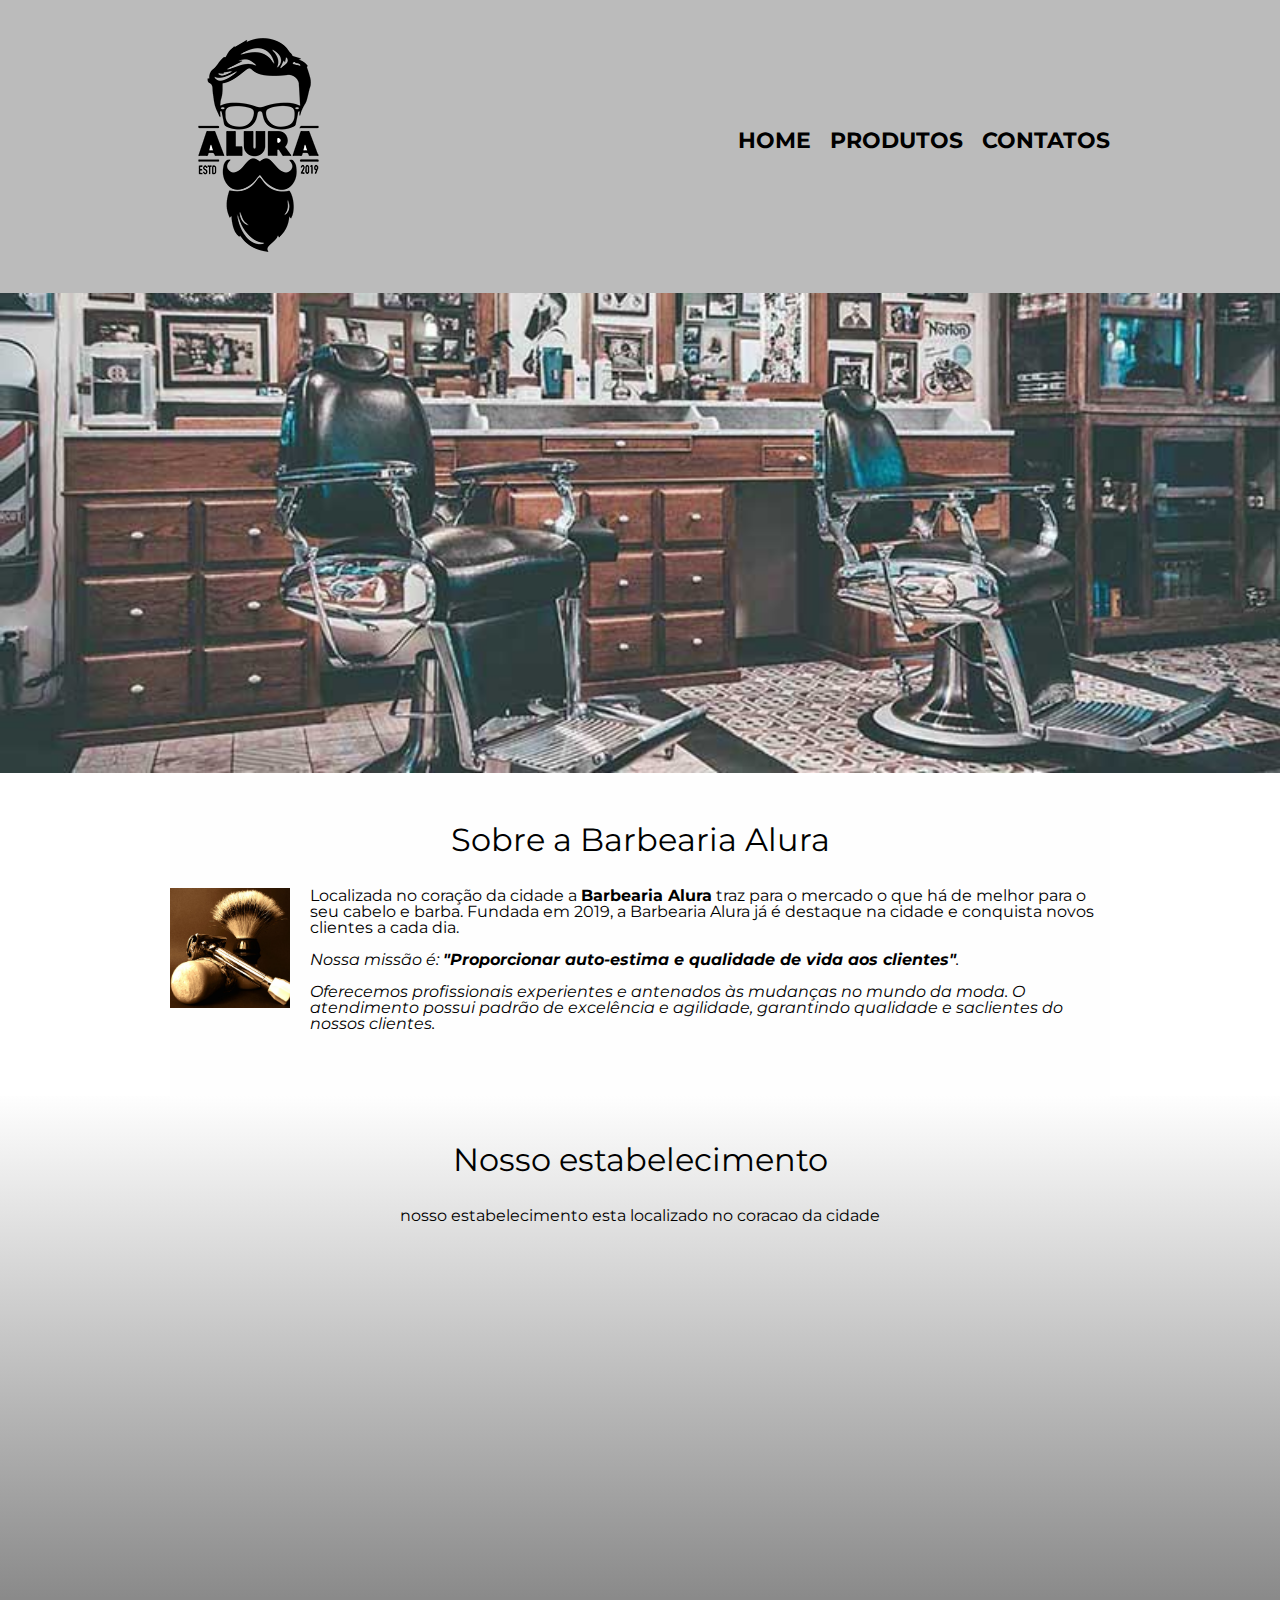
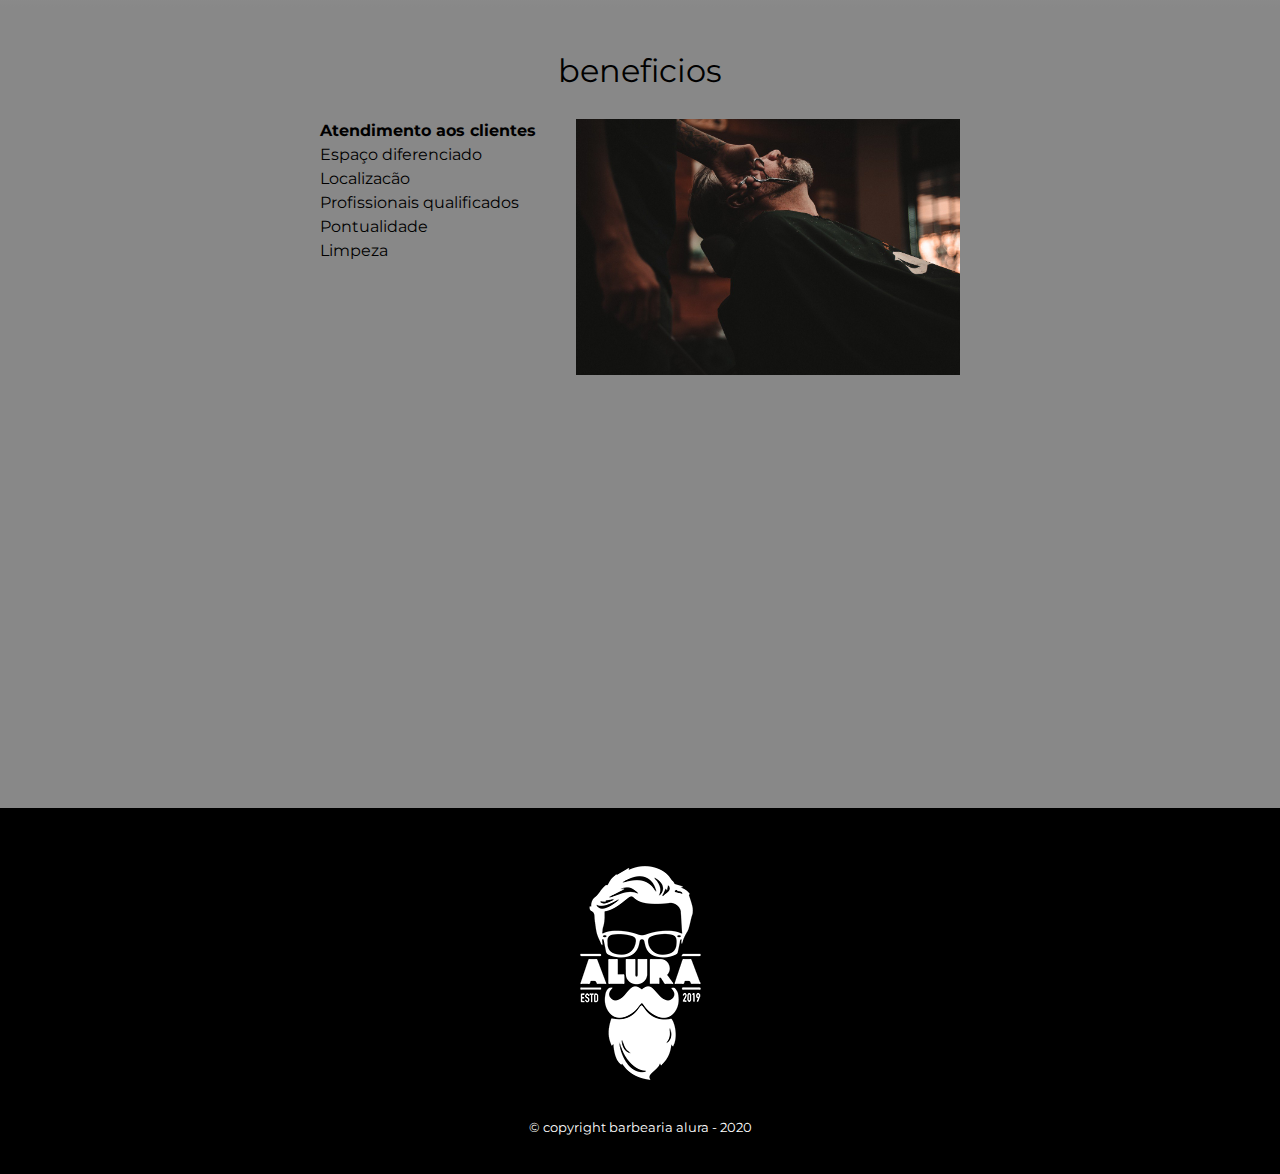
<file: index.html>
<!DOCTYPE html>             
<html lang='pt-br'>
     <head>

         	<meta charset="UTF-8">
         	<title>barbearia alura</title>

          <link href="https://fonts.googleapis.com/css?family=Montserrat&display=swap" rel="stylesheet">
          <link rel="stylesheet" href="reset.css">
          <link rel="stylesheet" href="style.css">

     </head>

     <body> 

          
         <header>
              <div class="caixa">
                  <h1><img src="imagens/logo.png"></h1>

                  <nav>
                    <ul>
                      <li><a href="index.html">home</a></li>
                      <li><a href="produtos.html">produtos</a></li>
                      <li><a href="contato.html">contatos</a></li>
                    </ul>
                  </nav>
                </div>
         </header>
              
              <img class="banner" src="imagens/banner.jpg">

          <main>
          
          <section class="principal">
               <h2 class="titulo-principal"> Sobre a Barbearia Alura</h2>

               <img class="utensilios" src="imagens/utensilios.jpg" alt="utensilios de um barbeiro">

               <p>Localizada no coração da cidade a <STRONG>Barbearia Alura</STRONG> traz para o mercado o que há de melhor para o seu cabelo e barba. Fundada em 2019, a Barbearia Alura já é destaque na cidade e conquista novos clientes a cada dia.</p>

               <p id="missao"><em>Nossa missão é: <strong>"Proporcionar auto-estima e qualidade de vida aos clientes"</strong><em>.</p>

               <P>Oferecemos profissionais experientes e antenados às mudanças no mundo da moda. O atendimento possui padrão de excelência e agilidade, garantindo qualidade e saclientes do nossos clientes.</P>
          
          </section>

         <section class="mapa">
              <h3 class="titulo-principal">Nosso estabelecimento</h3>
              <p>nosso estabelecimento esta localizado no coracao da cidade</p>
          
        <div class="mapa-conteudo">
          <iframe src="https://www.google.com/maps/embed?pb=!1m18!1m12!1m3!1d3656.448598130898!2d-46.634653385383224!3d-23.588239368469686!2m3!1f0!2f0!3f0!3m2!1i1024!2i768!4f13.1!3m3!1m2!1s0x94ce5a2b2ed7f3a1%3A0xab35da2f5ca62674!2sCaelum%20-%20Escola%20de%20Tecnologia!5e0!3m2!1spt-BR!2sbr!4v1592229195870!5m2!1spt-BR!2sbr" width="100%" height="300" frameborder="0" style="border:0;" allowfullscreen="" aria-hidden="false" tabindex="0"></iframe> 
        </div> 
         </section>
          
            <section class="beneficios">	
                 <h3 class="titulo-principal">beneficios</h3>
               
                 <div class="conteudo-beneficios">
                     <ul class="lista-beneficios">
                        <li class="itens">Atendimento aos clientes</li>
                        <li class="itens">Espaço diferenciado</li>
                        <li class="itens">Localizacão</li>
                        <li class="itens">Profissionais qualificados</li>
                        <li class="itens">Pontualidade</li>
                        <li class="itens">Limpeza</li>
                    </ul><img src="imagens/beneficios.jpg" class="imagens-beneficios">
                 </div>

              <div class="video">
                <iframe width="560" height="315" src="https://www.youtube.com/embed/wcVVXUV0YUY" frameborder="0" allow="accelerometer; autoplay; encrypted-media; gyroscope; picture-in-picture" allowfullscreen></iframe>
              </div>

            <section>

         </main>

         <footer>
                <img src="imagens/logo-branco.png">
                <p class="copyright">&copy; copyright barbearia alura - 2020

           </footer>
     </body>
      
     
	
</html>
</file>
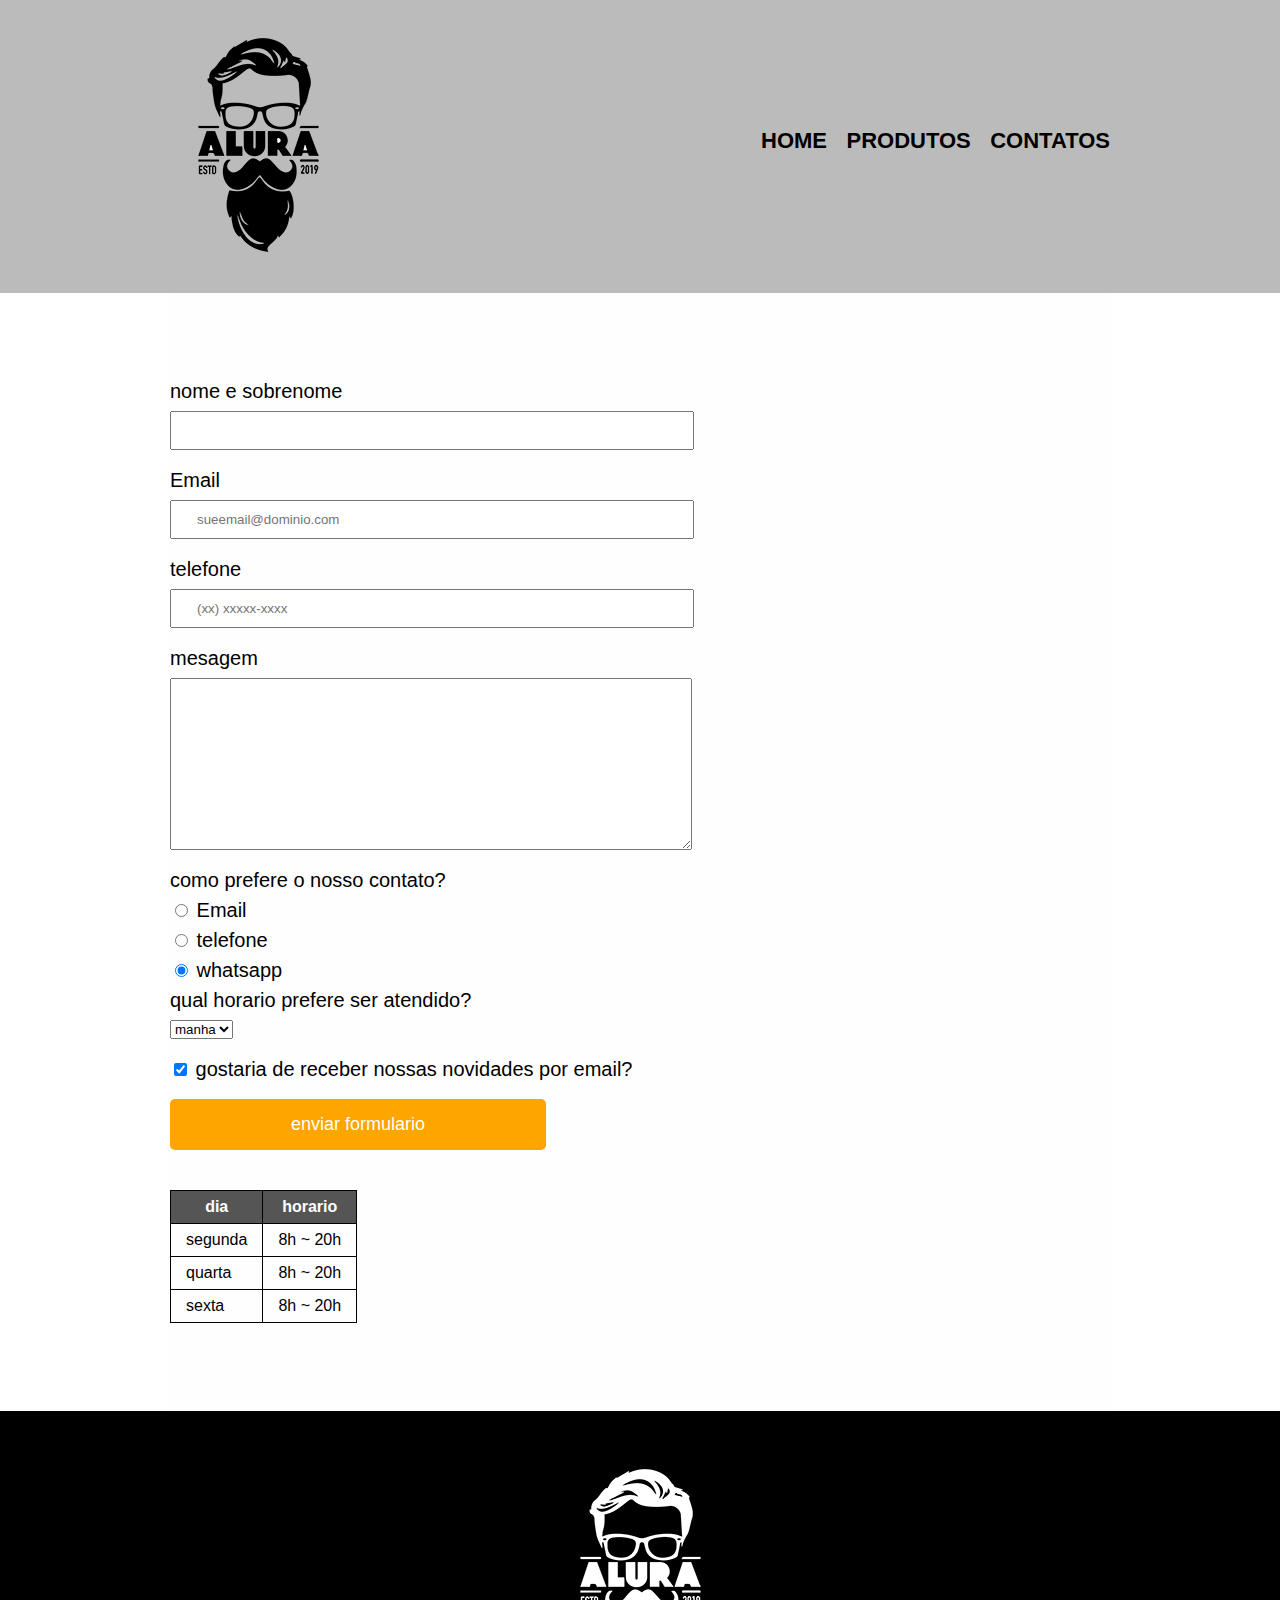
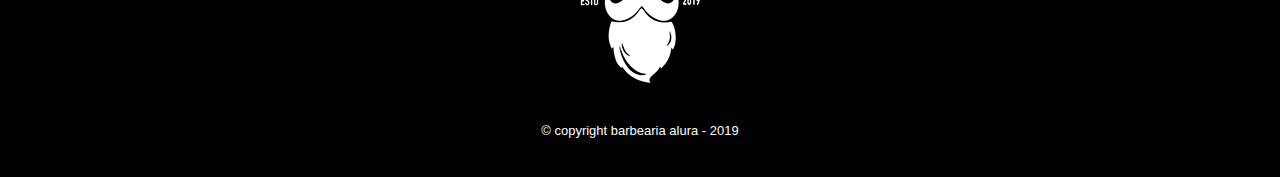
<file: contato.html>
<!DOCTYPE html>
<html>
     <head>
           <meta charset="UTF 8">
           <title>contato - barbearia alura</title>

           <link rel="stylesheet" href="reset.css">
           <link rel="stylesheet" href="style.css">
     </head>
     <body>
           <header>
           	  <div class="caixa">
               		<h1><img src="imagens/logo.png" alt="logo da barbearia alura"></h1>

               		<nav>
	               		<ul>

		                   <li><a href="index.html">home</a></li>
		                   <li><a href="produtos.html">produtos</a></li>
		                   <li><a href="contato.html">contatos</a></li>

	               		</ul>
	               	</nav>
               	</div>
           </header>

           <main class="principal">
               <form>
                   <label for="nomesobrenome">nome e sobrenome</label>
                   <input type="text" id="nomesobrenome" class="imput-padrao" required>

                   <label for="Email">Email</label>
                   <input type="Email" id="email" class="imput-padrao" required placeholder="sueemail@dominio.com">
                  

                   <label for="telefone">telefone</label>
                   <input type="tel" id="telefone" class="imput-padrao" required placeholder="(xx) xxxxx-xxxx"> 

                   <label for="mensagem">mesagem</label>
                   <textarea cols="70" rows="10" id="mesagem" class="imput-padrao" required=></textarea>

 
              <fieldset>
                        <legend>como prefere o nosso contato?</legend>
                        <label for="radio-email"><input type="radio" name="contato" value="email" id="radio-email">
                         Email</label>
                         
                        <label for="radio-telefone"><input type="radio" name="contato" value="telefone" id="radio-telefone"> telefone</label>
              
                        <label for="radio-whatsapp" ><input type="radio"  name="contato" velue="whatsapp" id="radio-whatsapp" checked> whatsapp</label>   
              </fieldset>

              <fieldset>
                        <legend>qual horario prefere ser atendido?</legend>

                        <select>
                            <option>manha</option>
                            <option>tarde</option>
                            <option>noite</option>
                        </select>
              </fieldset>

                    <label class="checkbox"><input type="checkbox" checked> gostaria de receber nossas novidades por email?</label>

                    <input type="submit" value="enviar formulario" class="enviar">
                    
               </form>

              <table>
                <thead>
                    <tr>
                       <th>dia</th>
                       <th>horario</th>
                    </tr>
                </thead>
                <tbody>
                  <tr>
                     <td>segunda</td>
                     <td>8h ~ 20h</td>
                  </tr>
                  <tr>
                     <td>quarta</td>
                     <td>8h ~ 20h</td>
                  </tr>
                  <tr>
                    <td>sexta</td>
                     <td>8h ~ 20h</td>
                  </tr>
                </tbody>
              </table>

           </main>
        <footer>
                <img src="imagens/logo-branco.png" alt="logo da barbearia alura">

                <p class="copyright">&copy; copyright barbearia alura - 2019
        </footer>
     </body>
</html>
</file>
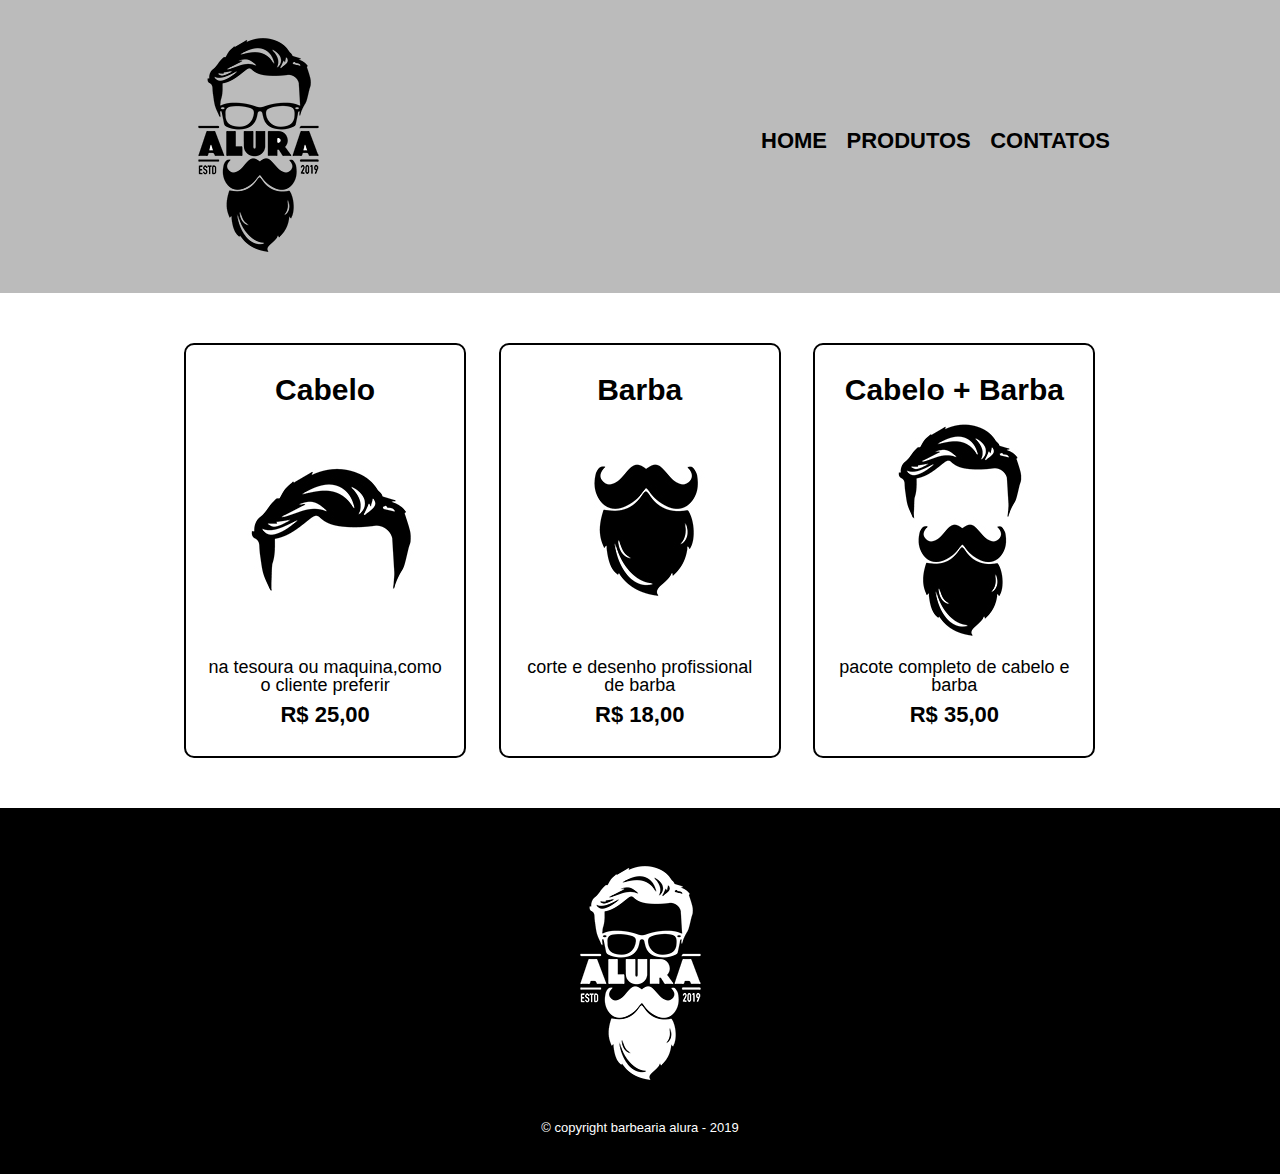
<file: produtos.html>
<!DOCTYPE html>
<html>
     <head>
           <meta charset="UTF 8">
           <title>produtos - barbearia alura</title>

           <link rel="stylesheet" href="reset.css">
           <link rel="stylesheet" href="style.css">
     </head>
     <body>
           <header>
           	  <div class="caixa">
               		<h1><img src="imagens/logo.png"></h1>

               		<nav>
	               		<ul>

		                   <li><a href="index.html">home</a></li>
		                   <li><a href="produtos.html">produtos</a></li>
		                   <li><a href="contato.html">contatos</a></li>

	               		</ul>
	               	</nav>
               	</div>
           </header>

           <main>

	           	  <ul class="produtos">
		           	  <li>
		           	  	<h2>Cabelo</h2>
		           	  	<img src="imagens/cabelo.jpg">
		           	  	<p class="produto-descricao">na tesoura ou maquina,como o cliente preferir</p>
		           	  	<p class="produto-preco">R$ 25,00</p>
		           	  </li>
		           	  <li>
		           	  	<h2>Barba</h2>
		           	  	<img src="imagens/barba.jpg">
		           	  	<p class="produto-descricao">corte e desenho profissional de barba</p>
		           	  	<p class="produto-preco">R$ 18,00</p>
		           	  </li>
		           	  <li>
		           	  	<h2>Cabelo + Barba</h2>
		           	  	<img src="imagens/cabelo+barba.jpg">
		           	  	<p class="produto-descricao">pacote completo de cabelo e barba</p>
		           	  	<p class="produto-preco">R$ 35,00</p>
		           	  </li>
	           	  </ul>
           </main>

           <footer>
           	    <img src="imagens/logo-branco.png">
           	    <p class="copyright">&copy; copyright barbearia alura - 2019

           </footer>
     </body>
</html>
</file>
<file: style.css>
body {
  font-family: 'Montserrat', sans-serif; 	   
}

header{
	background: #BBBBBB;
	padding: 20px 0;
   }

 .caixa{
 	position: relative;
 	width: 940px;
 	margin: 0 auto;
  }

 nav{
 	position: absolute;
 	top: 110px;
 	right: 0;	
 }

nav li{
	display: inline;
	margin: 0 0 0 15px;
   }
 
nav a{
	text-transform: uppercase;
	color: #000000;
	font-weight: bold;
	font-size: 22px;
	text-decoration: none;
   }

nav a:hover{
	color: #C78C19;
	text-decoration: underline;
}

.produtos{
	width: 940px;
	margin: 0 auto;
	padding: 50px 0;
}

.produtos li {
	 display: inline-block;
	 text-align: center;
	 width: 30%;
	 vertical-align: top;
	 margin: 0 1.5%;
	 padding: 30px 20px;
	 box-sizing: border-box;
	 border-color: #000000; 
	 border-width: 2px;
	 border-style: solid;
	 border-radius: 10px;	
}

.produtos li:hover {
	border-color: #C78C19;
}

.produtos li:active{
	 border-color: #088C19;
}

.produtos li:hover h2 {
      font-size: 34px;
}



.produtos h2{
	font-size: 30px;
	font-weight: bold;
}
.produto-descricao{
	font-size: 18px;
}

.produto-preco {
	font-size: 22px;
	font-weight: bold;
	margin: 10px 0 0;
	margin: top 10px;
}

footer{
	text-align: center;
	background: #000000;
	padding: 40px 0;
}

.copyright{
	color: #ffffff;
	font-size: 13px;
	margin: 20px 0 0;
}

main{
	
}

form{
	margin: 40px 0;
}

form label, form legend {
      display: block;
      font-size: 20px;
      margin: 0 0 10px;
}

.imput-padrao {
	display: block;
	margin: 0 0 20px;
	padding: 10px 25px;
	width: 50%;
}

.checkbox{
	margin: 20px 0;
}

.enviar{
	width: 40%;
	padding: 15px 0;
	background: orange;
	color: white;
	font-width: bold;
	font-size: 18px;
	border: none;
	border-radius: 5px;
	transition: 0.125s all;
	cursor: pointer;
}

.enviar:hover{
	background: darkorange;
	transform: scale(1.05);
}

table{
	margin: 20px 0 40px;
}

thead {
   background: #555555;
   color: white;
   font-weight: bold;
}

td, th {
	border: 1px solid #000000;
	padding: 8px 15px;
}

/*css da pagina inicial */
.banner {
   width: 100%;
}

.titulo-principal{
   text-align: center;
   font-size: 2em;
   margin: 0 0 1em;
   clear: left;
}

.principal{
	padding: 3em 0;
	background: #FEFEFE;
	width: 940px;
	margin: 0 auto;	
}

.principal p {
	margin: 0 0 1em;
}

.principal strong {
	font-weight: bold;
}

.principal em {
	font-style: italic;
}

.utensilios {
	width: 120px;
	float: left;
	margin: 0 20px 20px 0;
}
 
.mapa {
	padding: 3em 0;
	background: linear-gradient(#FEFEFE,#888888)
	
}

.mapa-conteudo {
	width: 940px;
	margin: 0 auto;
}

.mapa p {
	margin: 0 0 2em;
	text-align: center;
}
.beneficios{
	padding: 3em 0;
	background: #888888;
}

.conteudo-beneficios {
	width: 640px;
	margin: 0 auto;
}

.lista-beneficios {
	width: 40%;
	display: inline-block;
	vertical-align: top;
}

.itens{
	line-height: 1.5;
}
.itens:first-child {
	font-weight: bold;
}

.imagens-beneficios {
	width: 60%;
}

.video {
	width: 560px;
	margin: 2em auto;
}
</file>
